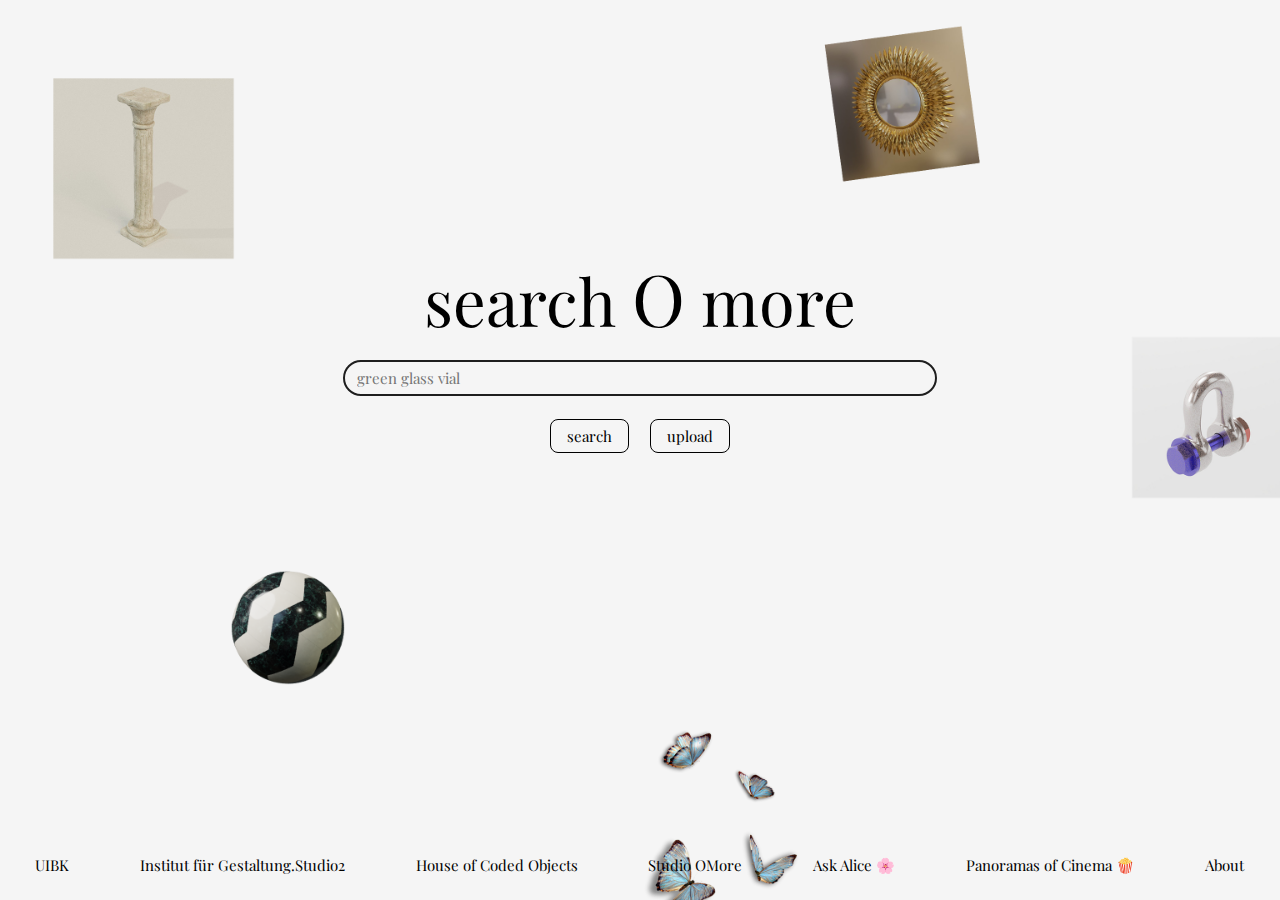
<file: index.html>
<!DOCTYPE html>
<html lang="en">

<head>
    <meta charset="utf-8">
    <meta name="viewport" content="width=device-width, initial-scale=1">
    <meta name="description" content="">
    <meta name="author" content="">
    <title>Search O More</title>
    <link rel="icon" type="image/x-icon" href="imgs/column.png">
    <link rel="stylesheet" href="css/style.css">
    <link href="https://fonts.googleapis.com/css2?family=Playfair+Display:wght@400;600&display=swap" rel="stylesheet">
    <script src="https://sdk.amazonaws.com/js/aws-sdk-2.1066.0.min.js"></script>
    <script src="js/upload.js"></script>
</head>

<body>
    <div class="hero-image">
        <section class="inputGrid">
            <div class="title">search <strong style="font-size: 1.1em;">O</strong> more</div>
            <div class="search_box">
                <input class="query" id="query_img" placeholder="green glass vial" type="text">
            </div>
            <div class="buttons">
                <button class="searchBtn">search</button>
                <label class="drop-zone">
                    <input type="file" id="fileUpload">
                    upload
                </label>
            </div>
        </section>

        <section class="navBottom">
            <div class="navElement"><a href="https://www.uibk.ac.at" target="_blank">UIBK</a></div>
            <div class="navElement"><a href="https://www.studio2uibk.org" target="_blank">Institut für
                    Gestaltung.Studio2</a></div>
            <div class="navElement"><a href="https://www.youtube.com/channel/UCa282qZMpJyvoyRPTF8zPiQ"
                    target="_blank">House of Coded Objects</a></div>
            <div class="navElement"><a href="https://0more.net" target="_blank">Studio OMore</a></div>
            <div class="navElement"><a href="https://ask.alice-ch3n81.net/" target="_blank">Ask Alice 🌸</a></div>
            <div class="navElement"><a href="https://panoramasofcinema.ch" target="_blank">Panoramas of Cinema 🍿</a>
            </div>
            <div class="navElement"><a href="about.html">About</a></div>
        </section>
    </div>

    <script>
        // QUERY ACTIONS
        let query = document.querySelector('.query');
        let searchBtn = document.querySelector('.searchBtn');

        searchBtn.onclick = function () {
            let url = "search.html?q=" + query.value;
            window.open(url, '_self')
        }
        document.querySelector('#fileUpload').addEventListener('change', event => {
            uploadImg(event);
        })
    </script>
</body>

</html>
</file>
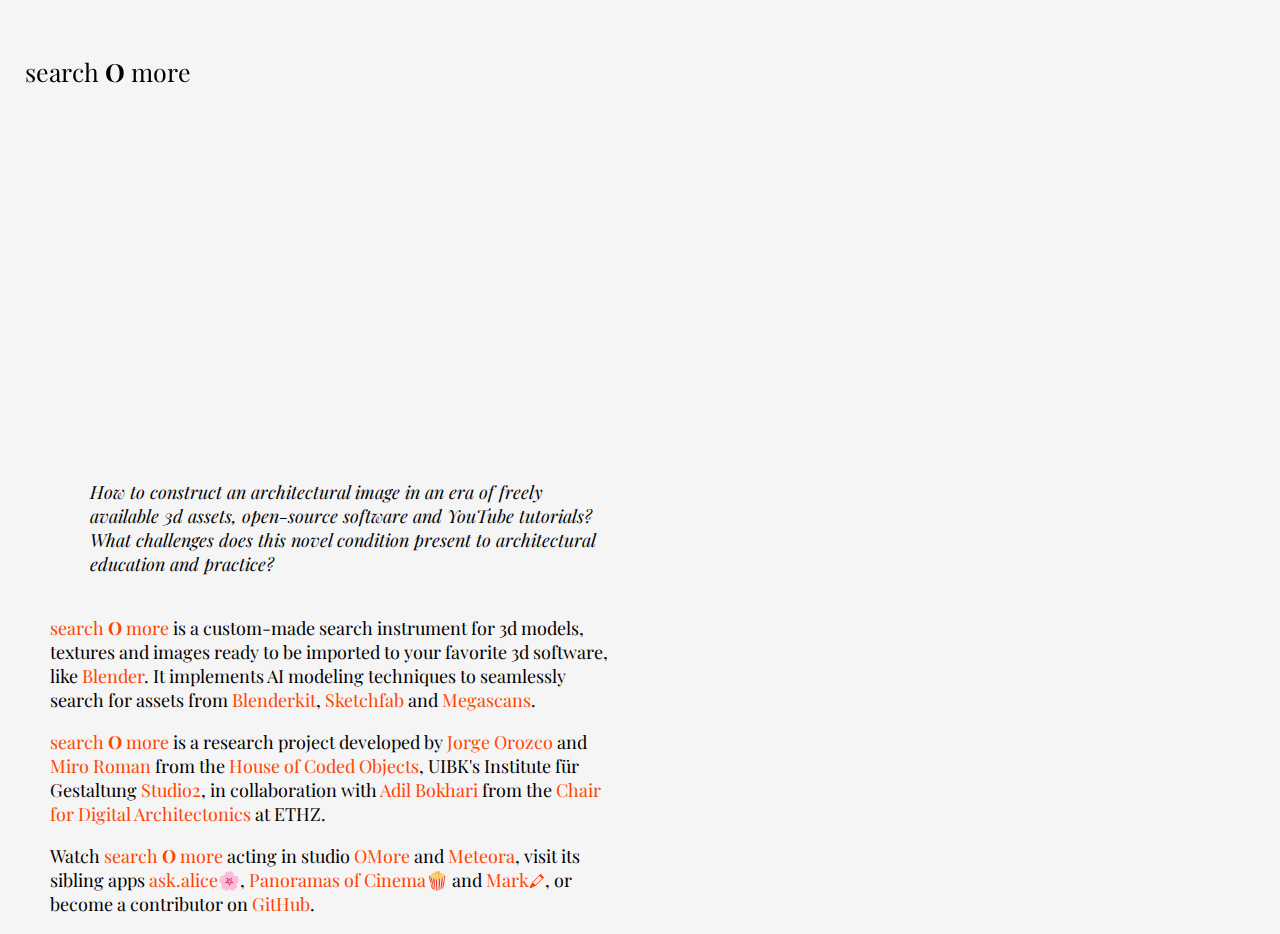
<file: about.html>
<!doctype html>
<html lang="en">

<head>
    <meta charset="utf-8">
    <meta name="viewport" content="width=device-width, initial-scale=1">
    <meta name="description" content="">
    <meta name="author" content="">
    <title>About | sOm</title>
    <link rel="icon" type="image/x-icon" href="imgs/column.png">
    <link rel="stylesheet" href="css/style.css">
    <link href="https://fonts.googleapis.com/css2?family=Playfair+Display:wght@400;600&display=swap" rel="stylesheet">
</head>

<body>
    <div class="header_container">
        <div class="row1">
            <div class="logo_results">
                <a href='index.html'>search <strong>O</strong> more</a>
            </div>
        </div>
    </div>

    <div class="about">
        <iframe width="560" height="315" src="https://www.youtube.com/embed/ID7yMuA0lRM" frameborder="0"
            allow="accelerometer; autoplay; clipboard-write; encrypted-media; gyroscope; picture-in-picture"
            allowfullscreen></iframe>
        <p class="italica">
            How to construct an architectural image in an era of freely available 3d assets, open-source
            software and YouTube tutorials? What challenges does this novel condition present to
            architectural education and practice?
        </p>
        <p>
            <a href="index.html">search <strong>O</strong> more</a> is a custom-made search instrument for 3d models,
            textures and images ready to be imported to your favorite 3d software, like
            <a href="https://www.blender.org" target="_blank">Blender</a>. It implements AI modeling techniques to
            seamlessly search for assets from <a href="https://www.blenderkit.com" target="_blank">Blenderkit</a>,
            <a href="https://sketchfab.com" target="_blank">Sketchfab</a> and <a href="https://quixel.com/megascans"
                target="_blank">Megascans</a>.
        </p>
        <p>
            <a href="index.html">search <strong>O</strong> more</a> is a research project developed by <a
                href="https://digitalpentecost.online" target="_blank">Jorge Orozco</a>
            and <a href="https://miro.romanvlahovic.com/daruber/" target="_blank">Miro Roman</a> from the <a
                href="https://www.youtube.com/channel/UCa282qZMpJyvoyRPTF8zPiQ" target="_blank">House of Coded
                Objects</a>,
            UIBK's Institute für Gestaltung <a href="https://www.studio2uibk.org" target="_blank">Studio2</a>, in
            collaboration with
            <a href="https://themapandtheterritory.com" target="_blank">Adil Bokhari</a> from the <a
                href="https://www.caad.arch.ethz.ch" target="_blank">Chair for Digital Architectonics</a> at ETHZ.
        </p>
        <p>
            Watch <a href="index.html">search <strong>O</strong> more</a> acting in studio <a href="https://0more.net"
                target="_blank">OMore</a> and <a href="https://www.meteora.ch" target="_blank">Meteora</a>, visit
            its sibling apps
            <a href="https://ask.alice-ch3n81.net" target="_blank">ask.alice🌸</a>, <a
                href="https://panoramasofcinema.ch" target="_blank">Panoramas of Cinema🍿</a>
            and <a href="https://oma.marksearch.online" target="_blank">Mark<label
                    style="font-size: 0.9em;">🖍</label></a>, or become a contributor on <a
                href='https://github.com/panoramasofcinema/search-0more' target='_blank'>GitHub</a>.
        </p>
    </div>
</body>

</html>
</file>
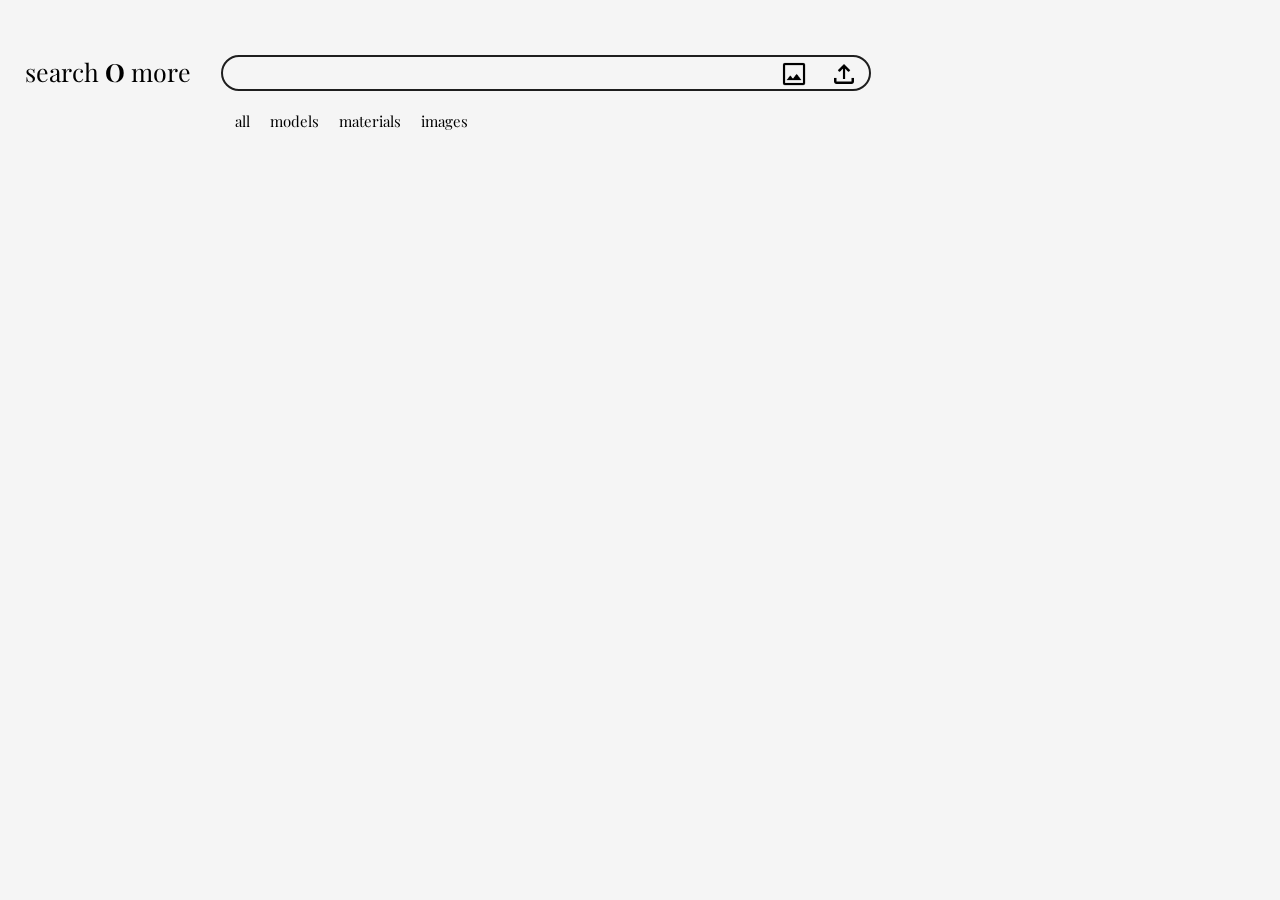
<file: search.html>
<!DOCTYPE html>
<html lang="en">
<head>
    <meta charset="utf-8">
    <meta name="viewport" content="width=device-width, initial-scale=1">
    <meta name="description" content="">
    <meta name="author" content="">
    <title>Search | sOm</title>
	<link rel="icon" type="image/x-icon" href="imgs/column.png">
    <link rel="stylesheet" href="css/style.css">
    <link href="https://fonts.googleapis.com/css2?family=Playfair+Display:wght@400;600&display=swap" rel="stylesheet">
    <script src="https://sdk.amazonaws.com/js/aws-sdk-2.1066.0.min.js"></script>
    <script src="js/upload.js"></script>
    <script src="js/search.js"></script>
</head>
<body>
    <section>
        <div class="header_container">
            <div class="row1">
                <div class="logo_results">
                    <a href='index.html'>search <strong>O</strong> more</a>
                </div>
                <div class="search_bar_container">
                    <div class="search_box">
                        <input type="text" name="" class="query" id="query_img" value="">
                        <div id="buttons_container">
                            <button class="searchBtn" id="img_icon"></button>
                            <label class="drop-zone" id="upload_icon">
                                <input type="file" id="fileUpload" value=""/>
                            </label>
                        </div>
                    </div>
                </div>
            </div>
            <div class="row2">
                <div class="options_container">
                    <span onclick="filterAll(this)">all &nbsp;&nbsp;&nbsp;</span>
                    <span onclick="filterModels(this)">models &nbsp;&nbsp;&nbsp;</span>
                    <span onclick="filterTextures(this)">materials &nbsp;&nbsp;&nbsp;</span>
                    <span onclick="filterPngs(this)">images</span>
                </div>
            </div>
        </div>
    </section>

    <section>
		<div class="results_grid"></div>
    </section>

    <section>
        <div class="modal-content" id="myModal"></div>
    </section>

    <script>
        // QUERY ACTIONS
        let query = document.querySelector('.query');
        let searchBtn = document.querySelector('.searchBtn');

        searchBtn.onclick = function(){
            let url = "search.html?q="+query.value;
            window.open(url, '_self')
        }
        document.querySelector('#fileUpload').addEventListener('change', event => {
            uploadImg(event);
        })
    </script>
</body>
</html>
</file>
<file: css/style.css>
* {
	box-sizing: border-box;
}

body {
	margin: 0px;
	background-color: whitesmoke;
	color: black;
	font-family: 'Playfair Display', serif;
	font-size: 15px;
}

a {
	color: inherit;
	text-decoration: inherit;
}

a:hover {
	color: orangered;
}

span:hover {
	color: orangered;
}

input {
	color: orangered;
	outline: none;
}

.hero-image {
	background-image: url('../imgs/bg1.png');
	height: calc(100vh);
	background-position: center;
	background-repeat: no-repeat;
	background-size: cover;
	position: static;
}


/* HOME PAGE */
.inputGrid {
	display: flex;
	flex-direction: column;
	align-items: center;
	padding-top: 250px;
	/* margin-top: 250px; */
}

.title {
	color: inherit;
	font-size: 65px;
	font-weight: lighter;
}

.inputGrid .search_box {
	margin-top: 15px;
}

.buttons {
	display: inline-flex;
	height: 50px;
	width: 200px;
	margin-top: 15px;
}

.buttons button {
	background: inherit;
	font-size: 15px;
	cursor: pointer;
	font-family: inherit;
	padding: 6px 16px 6px 16px;
	border: 1px solid black;
	border-radius: 8px;
	margin: auto;
}

.buttons button:hover {
	background: orangered;
}

.inputGrid .drop-zone {
	background: inherit;
	font-size: 15px;
	cursor: pointer;
	border: 1px solid black;
	border-radius: 8px;
	padding: 6px 16px 6px 16px;
	margin: auto;
}

.inputGrid .drop-zone:hover {
	background: orangered;
}

#fileUpload {
	display: none;
}

.navBottom {
	position: absolute;
	width: 100%;
	/*100%*/
	margin: 0;
	bottom: 25px;
	display: inline-flex;
}

.navElement {
	margin: auto;
}



/* RESULTS PAGE HEADER */
.header_container {
	display: grid;
	position: fixed;
	top: 0;
	width: 100%;
	height: 250px;
	z-index: 1;
}

/* */
.logo_results {
	float: left;
	margin-left: 25px;
	margin-top: 55px;
	font-size: 25px;
}

.options_container {
	margin-top: -60px;
	margin-left: 235px;
}

.search_bar_container {
	float: left;
	margin-left: 30px;
	margin-top: 55px;
	width: 650px;
}

.search_box {
	position: relative;
	border: 2px solid rgb(30, 30, 30);
	border-radius: 24px;
	height: 36px;
	padding: 0px;
	margin: 0px;
}

.search_box input {
	position: relative;
	background-color: inherit;
	border: none;
	border-radius: 24px;
	font-family: inherit;
	font-size: inherit;
	height: 100%;
	width: 580px;
	margin-left: 10px;
	outline: none;
}

#buttons_container {
	position: absolute;
	top: 0px;
	right: 0px;
}

#buttons_container button {
	height: 33px;
	width: 50px;
	display: block;
	float: left;
	border: 0px;
}

#buttons_container label {
	height: 33px;
	width: 50px;
	border-radius: 0px 24px 24px 0px;
	display: block;
	float: left;
}

#img_icon {
	background: rgba(245, 245, 245, 0) url('../imgs/image_icon.png') no-repeat;
	background-position: center;
	background-size: 60%;
}

#img_icon:hover {
	background-color: orangered;
}

#upload_icon {
	background: rgba(245, 245, 245, 0) url('../imgs/upload_icon.png') no-repeat;
	background-position: center;
	background-size: 60%;
}

#upload_icon:hover {
	background-color: orangered;
}



/* RESULTS PAGE */
/* RESULTS */
.results_grid {
	margin-top: 200px;
	display: flex;
	flex-wrap: wrap;
}

.container {
	flex-grow: 1;
	position: relative;
	display: inline-block;
	margin: 25px;
	height: 300px;
	max-width: 100%;
}

.img_response {
	object-fit: cover;
	height: 180px;
	min-width: 100%;
}

/* MODAL ONE IMAGE */
.modal {
	display: none;
	position: fixed;
	padding-top: 100px;
	left: 0;
	top: 0;
	width: 100%;
	height: 100%;
	background-color: rgba(244, 244, 244, 0.66);
	overflow-y: auto;
	z-index: 2;
}

.closeBtn {
	display: block;
	margin: auto;
	width: 40%;
}

.modal-img {
	display: block;
	margin: auto;
	width: 40%;
}

.modal .info {
	display: block;
	margin: auto;
	width: 40%;
}


/* ABOUT */
.about {
	margin-top: 120px;
	margin-left: 50px;
	font-size: 18px;
	width: 560px;
	/* 720px */
}

.about a {
	color: orangered;
}

.italica {
	font-style: italic;
	margin: 40px 0px 40px 40px;
}
</file>
